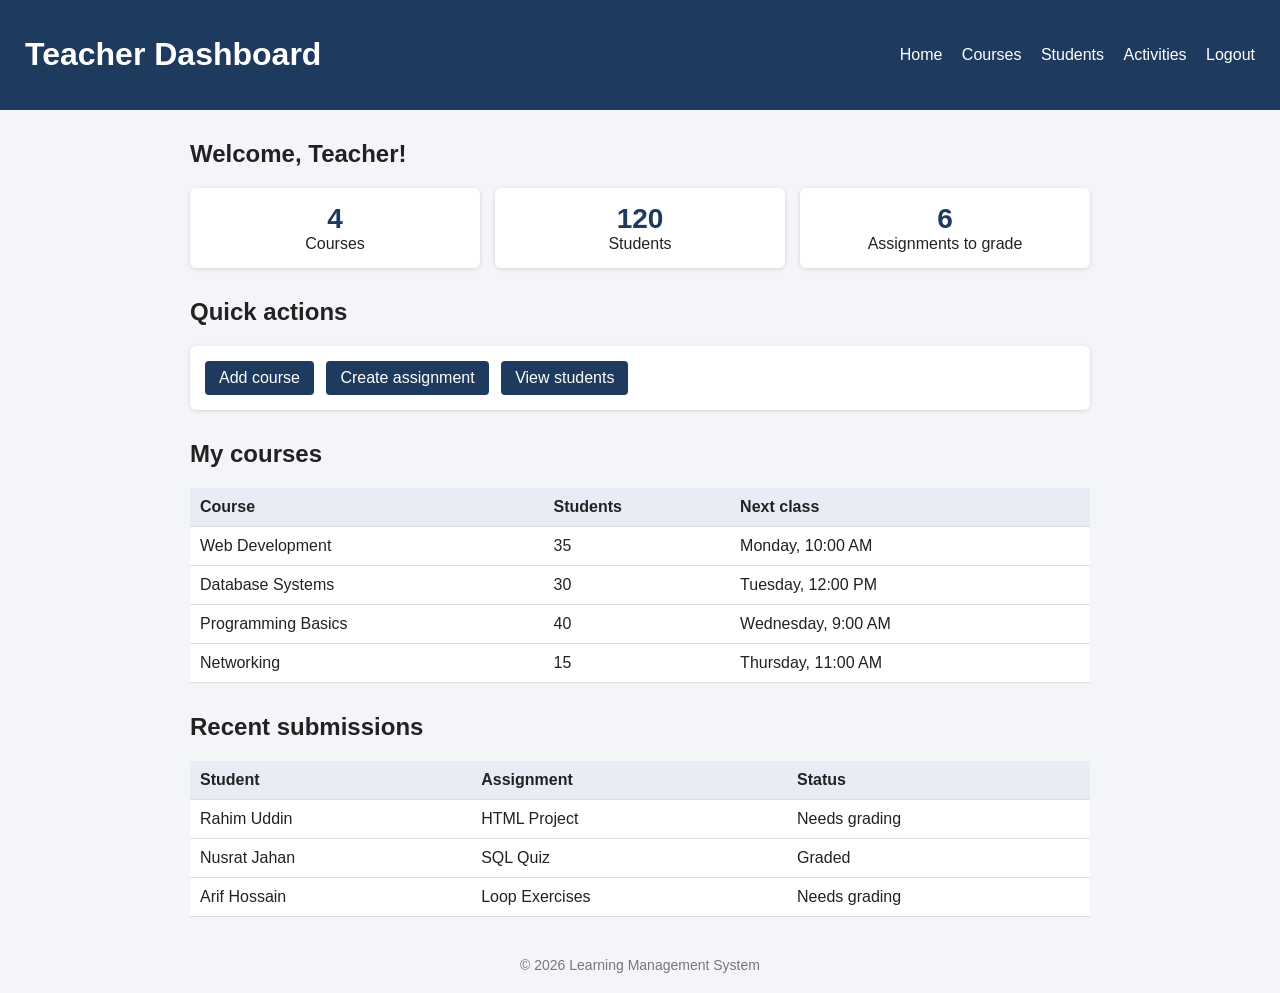
<file: teacher_dashboard.html>
<!DOCTYPE html>
<html lang="en">
<head>
  <meta charset="UTF-8">
  <meta name="viewport" content="width=device-width, initial-scale=1">
  <title>Teacher Dashboard</title>
  <style>
    body { margin: 0; font-family: Arial, sans-serif; background: #f3f5f9; color: #222; }
    header { background: #1f3a5f; color: white; padding: 15px 25px; display: flex; justify-content: space-between; align-items: center; }
    header a { color: white; margin-left: 15px; text-decoration: none; }
    header a:hover { text-decoration: underline; }
    main { max-width: 900px; margin: 20px auto; padding: 0 15px; }
    .stats { display: flex; gap: 15px; flex-wrap: wrap; }
    .box { background: white; border-radius: 6px; padding: 15px; box-shadow: 0 1px 4px #0002; }
    .stats .box { flex: 1; min-width: 150px; text-align: center; }
    .stats strong { display: block; font-size: 28px; color: #1f3a5f; }
    h2 { margin-top: 30px; }
    table { width: 100%; border-collapse: collapse; background: white; }
    th, td { padding: 10px; text-align: left; border-bottom: 1px solid #ddd; }
    th { background: #e8edf5; }
    .btn { display: inline-block; background: #1f3a5f; color: white; padding: 8px 14px; border-radius: 4px; text-decoration: none; margin-right: 8px; }
    .btn:hover { background: #2f5488; }
    footer { text-align: center; color: #777; padding: 20px; font-size: 14px; }
  </style>
</head>
<body>

  <header>
    <h1>Teacher Dashboard</h1>
    <nav>
      <a href="index.html">Home</a>
      <a href="courses.html">Courses</a>
      <a href="students.html">Students</a>
      <a href="activities.html">Activities</a>
      <a href="student-login.html">Logout</a>
    </nav>
  </header>

  <main>
    <h2>Welcome, Teacher!</h2>

    <!-- Summary numbers: change them to your own -->
    <div class="stats">
      <div class="box"><strong>4</strong>Courses</div>
      <div class="box"><strong>120</strong>Students</div>
      <div class="box"><strong>6</strong>Assignments to grade</div>
    </div>

    <h2>Quick actions</h2>
    <div class="box">
      <a class="btn" href="courses.html">Add course</a>
      <a class="btn" href="activities.html">Create assignment</a>
      <a class="btn" href="students.html">View students</a>
    </div>

    <h2>My courses</h2>
    <table>
      <tr>
        <th>Course</th>
        <th>Students</th>
        <th>Next class</th>
      </tr>
      <tr>
        <td>Web Development</td>
        <td>35</td>
        <td>Monday, 10:00 AM</td>
      </tr>
      <tr>
        <td>Database Systems</td>
        <td>30</td>
        <td>Tuesday, 12:00 PM</td>
      </tr>
      <tr>
        <td>Programming Basics</td>
        <td>40</td>
        <td>Wednesday, 9:00 AM</td>
      </tr>
      <tr>
        <td>Networking</td>
        <td>15</td>
        <td>Thursday, 11:00 AM</td>
      </tr>
    </table>

    <h2>Recent submissions</h2>
    <table>
      <tr>
        <th>Student</th>
        <th>Assignment</th>
        <th>Status</th>
      </tr>
      <tr>
        <td>Rahim Uddin</td>
        <td>HTML Project</td>
        <td>Needs grading</td>
      </tr>
      <tr>
        <td>Nusrat Jahan</td>
        <td>SQL Quiz</td>
        <td>Graded</td>
      </tr>
      <tr>
        <td>Arif Hossain</td>
        <td>Loop Exercises</td>
        <td>Needs grading</td>
      </tr>
    </table>
  </main>

  <footer>&copy; 2026 Learning Management System</footer>

</body>
</html>
</file>
